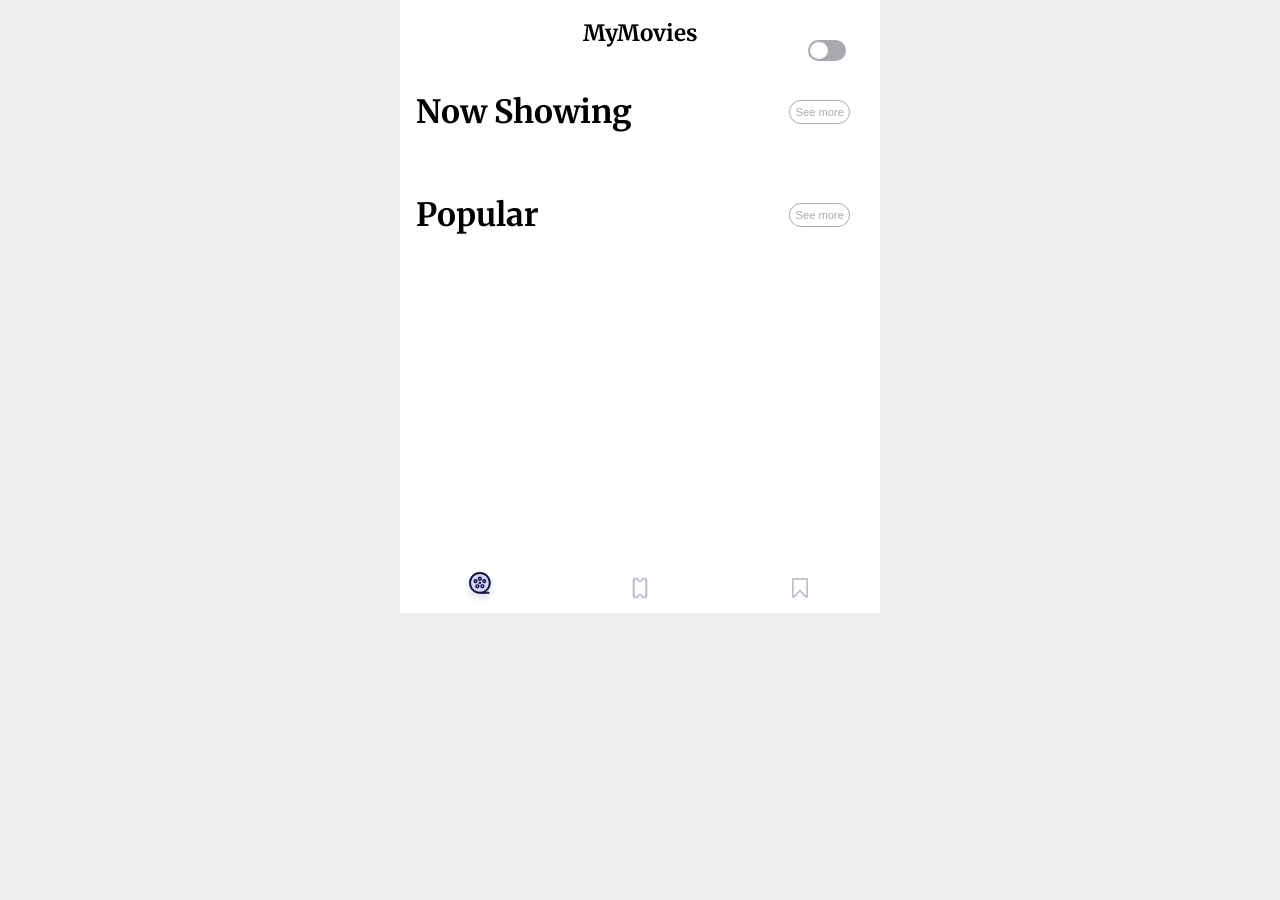
<file: index.html>
<!DOCTYPE html>
<html lang="en">

<head>
    <meta charset="UTF-8">
    <meta name="viewport" content="width=device-width, initial-scale=1.0">
    <link href='https://fonts.googleapis.com/css?family=Merriweather' rel='stylesheet'>
    <link href='https://fonts.googleapis.com/css?family=Mulish' rel='stylesheet'>
    <link href="style.css" rel="stylesheet">
    <script src="script.js" type="module" defer></script>
    <title>MyMovies</title>
</head>

<body>
    <div id="root">
        <header>
            <section class="top">
                <h1>MyMovies</h1>
                <button id="toggle">
                    <div id="handle">

                    </div>
                </button>
            </section>
        </header>

        <main>
            <section class="now_showing">
                <div id="title">
                    <h1>Now Showing</h1>
                    <button class="see_more">See more</button>
                </div>

                <div id="now_showing_movies">

                </div>
            </section>

            <section class="popular">
                <div id="title">
                    <h1>Popular</h1>
                    <button class="see_more">See more</button>
                </div>

                <div id="popular_movies">

                </div>
            </section>
        </main>

        <footer>
            <section class="bottom_navbar">
                <nav>
                    <img src="images/bookmark.svg">
                    <img src="images/bookmark_copy.svg">
                    <img src="images/bookmark_copy_2.svg">
                </nav>
            </section>
        </footer>
    </div>
</body>

</html>
</file>
<file: style.css>
body {
    background-color: #ededed;
    box-sizing: border-box;
    margin: 0;
    padding: 0;
}

header {
    position: relative;
}

main {
    position: relative;
}

.arrow {
    position: absolute;
    top: 46px;
    left: 50px;
    z-index: 1;
    cursor: pointer;
    width: 30px;
}

#root {
    margin: 0 auto;
    max-width: 480px;
    width: 100%;
    background-color: white;
}

.top {
    display: grid;
    justify-content: center;
    align-items: center;
    grid-template-columns: 1fr 1fr 1fr;
}

.top h1 {
    text-align: center;
    grid-column: 2;
}

#title {
    display: grid;
    grid-template-columns: 1fr 1fr;
    align-items: center;
    margin-left: 16px;
    padding-bottom: 10px;
}

#title h1 {
    font-family: 'Merriweather';
    font-size: 2rem;
}

.top h1 {
    font-family: 'Merriweather';
    font-size: 1.4rem;
}

#now_showing_movies::-webkit-scrollbar {
    display: none;
}

#popular_movies::-webkit-scrollbar {
    display: none;
}

.cast_section::-webkit-scrollbar {
    display: none;
}

.movie h1 {
    font-family: 'Mulish';
    font-size: 1.3rem;
}

#toggle {
    width: 38px;
    height: 21px;
    border-radius: 100px;
    outline: none;
    border: none;
    background-color: #AAA9B1;
    position: relative;
    grid-column: 3;
    justify-self: end;
    margin-right: 34px;
    position: absolute;
    right: 0px;
    top: 40px;
    z-index: 1;
}

#handle {
    width: 18px;
    height: 17px;
    background-color: white;
    border-radius: 100%;
    position: absolute;
    top: 2px;
    left: 2px;
    bottom: 0px;
    right: 0px;
    transition: left 1s linear;
}

.star {
    width: 12px;
    height: 12px;
}

.rating_text {
    font-family: 'Mulish';
    font-size: 0.8rem;
    color: #9C9C9C;
}

.rating {
    display: flex;
    align-items: center;
    gap: 10px;
}

.see_more {
    font-size: 0.7rem;
    background: white;
    border: 1px solid #AAA9B1;
    color: #AAA9B1;
    padding: 5px;
    border-radius: 12px;
    outline: none;
    cursor: pointer;
    justify-self: end;
    margin-right: 30px;
}

#now_showing_movies {
    display: flex;
    overflow-x: scroll;
    padding-left: 16px;
    gap: 16px;
}

.thumb {
    width: 143px;
    height: 212px;
    border-radius: 10px;
}

#now_showing_movies h1 {
    font-size: 1rem;
    margin: 0;
}

#popular_movies {
    height: 292px;
    overflow-y: scroll;
    padding-left: 16px;
    display: grid;
    gap: 10px;
}

#popular_movies .movie {
    display: flex;
}

#info {
    padding-left: 15px;
}

.genre_pill {
    width: auto;
    height: 18px;
    background-color: #DBE3FF;
    color: #88A4E8;
    padding: 5px;
    border-radius: 100px;
    margin: 3px;
    font-family: 'Mulish';
    font-weight: bold;
    font-size: 0.7rem;
}

.genre_pill_text {
    font-size: 8px;
    font-family: 'Mulish';
    font-weight: bold;
    letter-spacing: 2%;
    line-height: 35px;
}

nav {
    display: grid;
    grid-template-columns: 1fr 1fr 1fr;
    grid-template-rows: 50px;
    align-items: center;
    justify-items: center;
}

.detail_top {
    position: relative;
    display: flex;
    justify-content: center;
}

.detail_image {
    position: absolute;
    width: 100%;
}

#path {
    position: absolute;
    z-index: 1;
}

#play {
    position: absolute;
    z-index: 2;
}

#play_icon {
    position: relative;
    top: 140px;
    display: flex;
    justify-content: center;
    align-items: center;
}

#play_trailer {
    position: absolute;
    z-index: 1;
    top: 160px;
    color: white;
    font-family: 'Mulish';
    font-size: 1rem;
}

#film_detail {
    background-color: white;
    position: absolute;
    left: 0;
    right: 0;
    top: 300px;
    align-items: center;
    gap: 10px;
    padding: 20px;
    overflow: hidden;
    border-top-left-radius: 15px;
    border-top-right-radius: 15px;
}

#film_title {
    font-family: 'Mulish';
    font-size: 1.5rem;
}

#description {
    grid-row: 3;
}

#description_text {
    font-size: 1.4em;
    font-family: 'Merriweather';
}

#overview {
    color: #9C9C9C;
    font-family: 'Mulish';
    line-height: 22px;
}

.actor {
    width: 100px;
    height: 150px;
    border-radius: 10px;
}

.cast_section {
    display: flex;
    grid-row: 3;
    overflow-x: scroll;
    overflow-y: hidden;
    max-width: 480px;
    width: 100%;
    gap: 10px;
    height: 210px;
}

.cast_text {
    font-family: 'Merriweather';
    font-size: 1.5em;
    font-weight: bold;
    
}

.actor_name {
    color: #110E47;
    font-family: 'Mulish';
    margin: 0;
    font-size: 0.9rem;
}

.genre_pill_container {
    display: flex;
    gap: 10px;
}
</file>
